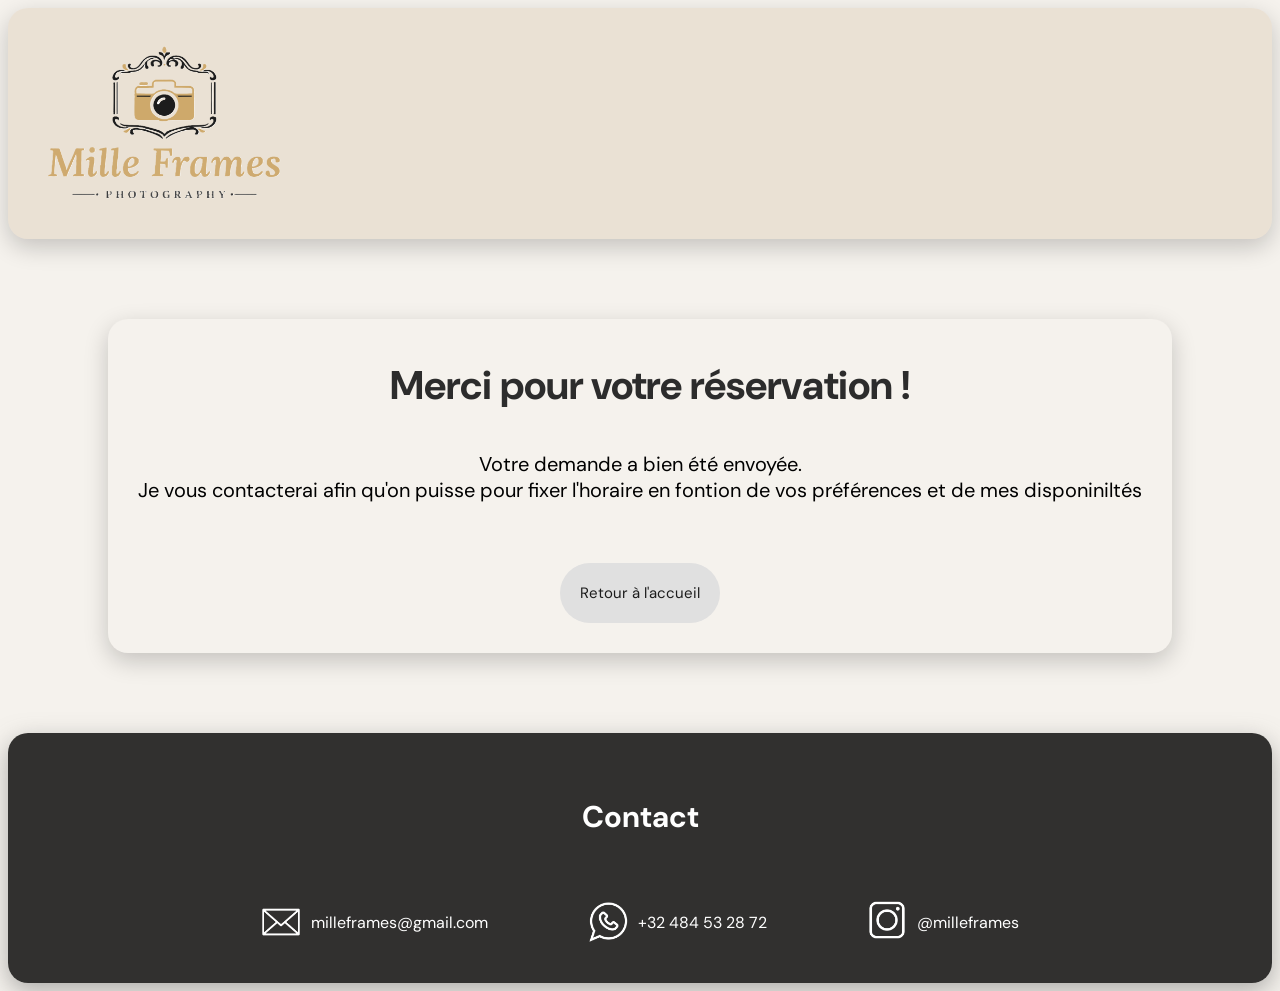
<file: Merci.html>
<!DOCTYPE html>
<html>
    <head>
        <meta charset="UTF-8">
        <meta name="viewport" content="width=device-width,initial-scale=1.0">
        <title>Merci</title>
        <link rel="stylesheet" href="styles.css">
        <link rel="stylesheet" href="v2.css">
        <link rel="icon" href="IMG/logo-modif.svg">
    </head>
    <body>
        <header>
            <img class="icon-gallery-merci" src="IMG/logo-modif.png">
        </header>
        <section class="merci">
            <h1 class="titre-merci">Merci pour votre réservation !</h1>
            <div class="corps-merci">
                <p>Votre demande a bien été envoyée.</p>
                <p>Je vous contacterai afin qu'on puisse pour fixer l'horaire en fontion de vos préférences et de mes disponiniltés</p>
                <a class="retour-merci" href="index.html">Retour à l'accueil</a>
            </div>
        </section>
        <script defer src="v2.js"></script>
    </body>
    <footer>
        <h5>Contact</h5>
        <div id="contact">
            <div class="email">
                <img class="logo-email" src="IMG/mail.png">
                <p>milleframes@gmail.com</p>
            </div>
            <div class="whatsapp">
                <img class="logo-whatsapp" src="IMG/whatsapp.png">
                <p>+32 484 53 28 72</p>
            </div>
            <div class="insta">
                <a href="https://www.instagram.com/milleframes?utm_source=ig_web_button_
            share_sheet&igsh=ZDNlZDc0MzIxNw==" 
        target="_blank">
                <img class ="logo-insta" src="IMG/insta.png">
                </a>
                <p>@milleframes</p>
            </div>
        </div>
    </footer>
</html>
</file>
<file: styles.css>
body
{
    background:#f5f2ed;
    background-size:cover;
    font-family: "DM Sans";
}

@font-face 
{
    font-family: "Lora";
    src: url("Fonts/Lora-Italic-VariableFont_wght.ttf"), 
    url("Fonts/Lora-VariableFont_wght.ttf");
    font-family: "DM Sans";
    src:url("Fonts/DMSans-VariableFont_opsz\,wght.ttf");
}
h3
{
    font-size:30px;
    padding-bottom:40px;
    text-align: center;
    color:#2c2c2c;
}
h4
{
    font-size:30px;
    color: #c2a57b;
}
p
{
    font-size:20px;
}
a
{
    color:inherit;
}
header
{
    background-color: #c2a47b38;
    box-shadow: 0 8px 25px rgba(0,0,0,0.2);
    width:100%;
    height: auto;
    display:flex;
    justify-content: space-between;
    align-items: center;
    box-sizing: border-box;
    border-radius: 20px;
    gap:40px;
}
header p a
{
    font-weight: bold;
}
header .icon-gallery-merci
{
    display: flex;
    position: relative;
    justify-content: center;
    width:20%;
    margin:30px;
}
header .retour
{
    display: flex;
    position: absolute;
    top:20px;
    right:20px;
    box-sizing: border-box;
}
.h1-pg-annexe
{
    display: flex;
    justify-content: space-around;
    background-color: #f5f2ed;
    box-shadow: 0 8px 25px rgb(0,0,0,0.2);
    border-radius: 20px;
    margin-top:50px;
    width:100%;
    align-items: center;
    margin:30px auto;
    padding:10px;
    color:#2c2c2c;
    box-sizing: border-box;
    font-size:35px;
}
.retour
{
    text-decoration: none;
    color:#1c1c1c;
    text-transform: bold;
    border-radius: 30px;
    box-shadow: 0 8px 25px rgba(0,0,0,0.2);
    padding:12px 25px;
    transition:all 0.3s ease;
    background: #f5f2ed;
    font-size:15px;
    position: absolute;
}
.retour:hover
{
    color:#c2a57b;
    transform:translateY(-3px);
    background: #1c1c1c;
    color:white;
}
.merci
{
    display: flex;
    flex-direction: column;
    justify-content: center;
    background-color: #f5f2ed;
    box-shadow: 0 8px 25px rgb(0,0,0,0.2);
    border-radius: 20px;
    box-sizing: border-box;
    margin-top:50px;
    margin:80px 100px;
}
.titre-merci
{
    display: flex;
    justify-content: space-around;
    margin-top:50px;
    width:100%;
    align-items: center;
    margin:30px auto;
    padding:10px;
    color:#2c2c2c;
    font-size:40px;
}
.corps-merci
{
    text-align: center;
    font-size:30px;
    display: flex;
    flex-direction: column;
    justify-content: center;
    align-items: center;
}
.corps-merci p
{
    font-size:20px;
    margin:0;
}

.retour-merci
{
    color:#1c1c1c;
    font-size:15px;
    padding:20px;
    text-decoration: none;
    border-radius:30px;
    background: #e0e0e0;
    margin:60px 0 30px 0;
}
.retour-merci:hover
{
    background: #1c1c1c;
    color:white;
}
.icon-rond
{
    width:40%;
    margin: 30px;
}
header .icon-gallery
{
    display:flex;
    position:relative;
    justify-content: center;
    width:20%;
    margin:30px;

}
.main
{
    width:50%;
    box-sizing: border-box;
}
.main h1
{
    margin:0;
}
h1
{
    font-size:48px;
    color:#c2a57b;
    margin:0;
}
.main h2
{
    font-size: 20px;
    text-align: left;
    color:#3a3a3a
}
.nav 
{
  position: fixed;
  top: 30px;
  right: 40px;
  backdrop-filter: blur(10px);
}
.nav-list 
{
  list-style: none;
  display: flex;
  flex-direction: column;
  gap: 15px;
  margin-right:20px;
}
.nav-list a 
{
  display: block;
  padding: 12px 25px;
  background: #f8f5f0;
  color: #1c1c1c;
  text-decoration: none;
  border-radius: 30px;
  font-size: 14px;
  letter-spacing: 1px;
  font-weight: bold;
  box-shadow: 0 5px 15px rgba(0,0,0,0.1);
  transition: all 0.3s ease;
}
.nav-list a:hover 
{
  transform: translateY(-3px);
  background: #1c1c1c;
  color: white;
  box-shadow: 0 10px 25px rgba(0,0,0,0.2);
}
.gallery-section 
{
    margin:40px 20px;
    padding: 50px 30px;
    background: #f8f5f0;
    border-radius: 30px;
    box-shadow: 0 8px 25px rgba(0, 0, 0, 0.3);
}

.gallery-section h2 {
  text-align: center;
  font-size: 3rem;
  margin-bottom: 50px;
  color: #2b2b2b;
}
.album-cont {
  display: flex;
  justify-content: center;
  flex-wrap: wrap;
  gap: 35px;
}

.album {
  width: 180px;
  text-decoration: none;
  color: #2b2b2b;
  text-align: center;
  transition: transform 0.3s ease;
}

.album img {
  width: 100%;
  height: 260px;
  object-fit: cover;
  display: block;
  border-radius: 22px;
  box-shadow: 0 10px 25px rgba(0, 0, 0, 0.12);
  transition: transform 0.35s ease, box-shadow 0.35s ease;
}

.album span {
  display: block;
  margin-top: 16px;
  font-size: 1.1rem;
  font-weight: 500;
  transition: color 0.3s ease;
}

.album:hover img {
  transform: scale(1.05);
  box-shadow: 0 16px 35px rgba(0, 0, 0, 0.18);
}

.album:hover span {
  color: #b88a6a;
}
.album-cont p:hover
{
    color:#c2a57b;
}
.album a::after
{
    content:"";
    position:absolute;
    width:0;
    height:2px;
    background: #c2a57b;
    left:0;
    bottom:5px;
    transition: 0,03s;
}
.album a:hover::after
{
    width:50%;
    justify-self:center;
}

.album-info
{
    color:#1c1c1c;
    text-align: center;
}
.images
{
    display: flex;
    gap:20px;
    justify-content: center;
    margin:0 60px;
}
.expo
{
    border-radius: 30px;
    width:15%;
    height:fit-content;
}
#corps #seances .seances-cont .button
{
    text-decoration-line: none;
}
#corps
{
    margin:20px;
    box-sizing:border-box;
    background-size: cover;
    background-position: center;
    box-shadow: 0 8px 25px rgba(0,0,0,0.3);
    border-radius: 20px;
    position: relative;
    overflow: hidden;
}
#corps .background
{
    position:absolute;
    top:0;
    left:0;
    width:100%;
    height:100%;
    object-fit: cover;
    z-index: -1;
}
.corps-cont
{
    display: flex;
    flex-direction: row;
    justify-content: center;
    padding:40px;
    margin:10px;
}
.seances
{
    font-size:20px;
    display:flex;
    flex-direction: column;
    box-sizing: border-box;
    width:100%;
}
.seances-cont
{
    display: flex;
    align-items: center;
    margin-bottom:30px;
}
.seance
{
    background-color:rgb(255,255,255,0.7);
    box-shadow: 0 8px 25px rgba(0,0,0,0.2);
    border-radius:20px;
    display:flex;
    align-items: center;
    justify-content: space-between;
    box-sizing: border-box;
    height: fit-content;
    width:100%;
    padding: 8px;
}
.price-color
{
    color:#c2a57b;
}
.button
{
    border:1px solid rgb(255,255,255,0.4);
    background-color: #e0e0e0;
    color:#1c1c1c;
    border-radius: 30px;
    display: inline-block;
    text-align: center;
    width: 15%;
    padding:10px;
    margin-right:10px;
    transition:all 0.3s ease;
    text-decoration: none;
    font-size:14px;
    font-weight: bold;
}
.button:hover
{
    background-color:#1c1c1c;
    transform:translateY(-3px);
    color:white;
}

.inclus-cont
{
    border-radius: 20px;
    width:100%;
}
.inclus
{
    display: flex;
    justify-content: center;
}
.inclus ul
{
    padding:0;
    display: flex;
    flex-direction: column;
    gap:30px;
}
.liste
{
    display: flex;
    flex-direction: row;
    padding:15px;
    list-style: none;
    background-color: rgb(255,255,255,0.7);
    box-shadow: 0 8px 25px rgba(0,0,0,0.2);
    border-radius: 20px;
    align-items: center;
    font-size:16px;
    width:100%;
}
.img-liste
{
    display: flex;
}
.logo-liste
{
    width:30px;
    margin:0 10px 0 0;
}
.left
{
    display: flex;
    align-items: center;
    gap:8px;
}
.texte
{
    text-align: left;
    padding-left:20px;
}
.titre
{
    font-weight: bold;
}
.description
{
    color:#1c1c1c;
}
.titre
{
    font-weight: bold;
    font-size:16px;
    margin-bottom: 5px;
}
.description
{
    font-size:14px;
}
.img
{
    width:30px;
    margin-left:15px;
}
#reservation
{
    display: flex;
    flex-direction: row;
    justify-content: space-around;
    align-items: center;
    width:100%;
    height:100%;
    margin-bottom:20px;
}
#agenda
{
    background: transparent;
    color:white;
    font-family: "DM Sans";
    font-size:20px;
    color:white;
    border:none;
}
select
{
    background-color: transparent;
    border:none;
    color:rgba(255, 255, 255, 0.377);
    font-family: "DM Sans";
    font-size: 14px;
    padding:10px;
}
select option
{
    color:#1c1c1c;
    font-family: "DM Sans","arial";
}
select:invalid
{
    color:rgba(255,255,255,0.548);
}
select:not(:invalid)
{
    color:white;
}
.formulaire
{
    display:grid;
    grid-template-columns: 1fr 1fr;
    gap:20px 30px;
    box-sizing:border-box;
    width:90%;
}
.formulaire > *
{
    min-width:0;
}
input, textarea, select
{
    width:100%;
    box-sizing: border-box;
}
.field
{
    background: #1c1c1c7c;
    border-radius: 20px;
    display: flex;
    flex-direction: column;
    padding:8px;
    padding-right:30px;
    box-sizing: border-box;
}
.field:has(input:focus):hover
{
    border-color: white;
}
.field label
{
    font-size:20px;
    margin-left:10px;
    color:white;
}
.field.full
{
    grid-column: 1/-1;
}
.field textarea
{
    width:100%;
    padding:10px;
    background: transparent;
    border:transparent;
    resize: none;
    color:rgb(255, 255, 255,0.9);
    font-family: "DM Sans";
    outline:none;
    font-size:14px;
}

.field input
{
    padding:10px;
    width:100%;
    background:none;
    border:none;
    color:rgba(255, 255, 255, 0.9);
    outline:none;
    font-size:12px;
}
.field input:not(:placeholder-shown), 
.field textarea:not(:placeholder-shown)
{
    color:white;
}
.required
{
    color:red;
    font-size:15px;
}
.gauche
{
    color:rgb(255,255,255,0.7);
    box-shadow: 0 10px 25px rgba(0,0,0,0.3);
    padding:0 30px;
    width:40%;
    height:615px;
    box-sizing: border-box;
    background-size: cover;
    background-position: center;
    border-radius: 20px;
    position: relative;
    overflow: hidden;
}
.gauche form
{
    display: grid;
    justify-items: center;
}
.gauche .background2
{
    position:absolute;
    top:0;
    left:0;
    width:100%;
    height:100%;
    object-fit: cover;
    z-index: -1;
}
.gauche h3
{
    color:white;
    margin-top:40px;
    margin-bottom:20px;
    padding-bottom:20px;
}
.gauche p
{
    text-align: center;
}
.droite
{
    color:white;
    border-radius: 20px;
    padding:30px;
    width:40%;
    height:60%;
    background-size: cover;
    background-position: center;
    box-shadow: 0 10px 25px rgba(0,0,0,0.3);
    border-radius: 20px;
    position: relative;
    overflow: hidden;
}
.droite .background
{
    position:absolute;
    top:0;
    left:0;
    width:100%;
    height:100%;
    object-fit: cover;
    z-index: -1;
}
.droite h3
{
    color:white;
    margin-top:40px;
    margin-bottom:0;
    padding-bottom:20px;
}
.me p
{
    padding:10px;
    font-size:16px;
    color:white;
    word-spacing: 5px;
}
.btn-reservation
{
    background:#e0e0e0;
    border-radius: 10px;
    color:#1c1c1c;
    border: 1px solid rgb(255,255,255,0.4);
    box-shadow:0 10px 25px rgb(0,0,0,0.3);
    margin-top:10px;
    font-size: 14px;
    font-weight: bold;
    border: transparent;
    grid-column: 1/-1;
    justify-self: center;
    padding:10px 20px;
    transition:all 0.3s ease;
}
.btn-reservation:hover
{
    background:#1c1c1c;
    box-shadow:0 10px 25px rgb(0,0,0,0.3);
    color:white;
    transform: translateY(-3px);
    transition: all 0.3s ease;
}
.logo
{
    width:70px;
}
.link
{
    color:rgb(0, 0, 165);
    padding-left:20px;
}
.link:hover
{
    color:rgb(156, 0, 0);
}

.galerie-container
{
    width:95%;
    box-sizing: border-box;
    margin:50px;
    display: grid;
    grid-template-columns:repeat(auto-fit,minmax(200px,200px));
    gap:4em;
}
.galerie-img
{
    width:100%;
    object-fit: cover;
    border-radius: 10px;
    box-shadow: 0 10px 25px rgba(0, 0, 0, 0.12);
    transition: transform 0.35s ease, box-shadow 0.35s ease;
    backdrop-filter: blur(10px);
}
.galerie-img:hover
{
    transform: scale(1.05);
}
footer
{
    height:250px;
    background-color:rgb(0,0,0,0.8);
    border-radius: 20px;
    box-shadow: 0 8px 25px rgb(104, 104, 104,0.5);
    display: flex;
    flex-direction: column;
    align-items: center;
    justify-content: center;
}
footer h5
{
    font-size: 30px;
    color:white;
    margin-bottom: 60px;
    text-align: center;
    margin-top:30px;
}
footer p 
{
    color:white;
    font-size: 16px;
}
#contact
{
    display: flex;
    flex-direction: row;
    justify-content: space-around;
    align-items: center;
    gap:100px;
}
#contact .email, .whatsapp, .insta
{
    display: flex;
    flex-direction: row;
    align-items: center;
}
.email a
{
    color:white;
}
.lien
{
    display: flex;
    padding-right:30px;
}
.logo-whatsapp
{
    filter:invert(1);
    width:40px;
    margin-right:10px;
}
.logo-email
{
    filter:invert(1);
    width:40px;
    margin-right:10px;
}
.logo-insta
{
    width:40px;
    filter:invert(1);
    margin-right:10px;
}
.email
{
    display: flex;
    flex-direction: row;
}
.email a
{
    color:white;
}
.insta
{
    display: flex;
    flex-direction: row;
}
.whatsapp
{
    display: flex;
    flex-direction: row;
}

.lightbox {
    display: none;
    position: fixed;
    inset: 0;
    width: 100%;
    height: 100%;
    background: rgba(0, 0, 0, 0.9);
    justify-content: center;
    align-items: center;
    z-index: 9999;
}
.lightbox.active {
    display: flex;
}
#lightboxImg {
    max-width: 100%;
    max-height: 100%;
    width: auto;
    height: auto;
    object-fit: contain;
    border-radius: 10px;
    display: block;
}
.close {
    position: absolute;
    top: 100px;
    right: 200px;
    font-size: 50px;
    color: white;
    cursor: pointer;
    line-height: 1;
    z-index: 10000;
    font-weight: bold;
    background-color:rgb(104, 104, 104,0.5);
    padding:10px 15px;
    border-radius: 20px;
}


@media screen and (max-width:768px)
{
    html, body 
    {
        overflow-x: hidden;
    }
    header
    {
        display: flex;
        flex-direction: column;
        align-items: center;
        justify-content: center;
        gap:20px;
        padding:0;
        width:100%;
    }
    header .main
    {
        margin:0;
        display: flex;
        justify-content:center;
        align-items: center;
    }
    header .nav-list
    {
        margin:0;
    }
    body
    {
        display: flex;
        flex-direction: column;
        align-items: center;
        margin-top:0;
        min-width: 0;
        height: auto;
        box-sizing: border-box;
    }
    body .email 
    {
        color:white;
    }
    h3 
    {
        display: flex;
        justify-content: center;
        font-size:20px;
        padding:0;
    }
    h1
    {
        text-align: center;
        font-size:20px;
    }
    a
    {
        color:inherit !important;
    }
    .icon-rond
    {
        margin:0;
        width:60%;
        height:auto;
        padding-top:20px;
    }
    .main
    {
        display: flex;
        flex-direction: row;
        box-sizing: border-box;
        font-size:16px;
        width: 100%;
    }
    .main h1
    {
        font-size:25px;
        margin-top:8px;
        width: 100%;
    }
    .main h2
    {
        font-size: 15px;
        width: 100%;
    }
    nav
    {
        top: 20px;
        right: 20px;
        margin-bottom:20px;
    }
    .nav-list 
    {
        margin-top:0;
        display: flex;
        flex-direction: row;
        gap:8px;
        width:100%;
        box-sizing: border-box;
    }
    .nav-list a 
    {
        padding:10px;
        font-size: 8px;
    }
    .album-cont
    {
        margin-left:0;
        display: flex;
        flex-wrap: nowrap;
        overflow-x: auto;
        overflow-y: hidden;
        gap:20px;
        padding:5px;
        scroll-snap-type: x mandatory;
        -webkit-overflow-scrollig:touch;
        scroll-padding-left:16px;
        justify-content: unset;
        width:100%;
        box-sizing: border-box;
        box-shadow: none;
    }
    .album-cont::-webkit-scrollbar
    {
        display:none;
    }
    .album
    {
        flex: 0 0 auto;
        width: 170px;
        height:auto;
        scroll-snap-align: start;
        box-shadow: none;
    }
    .album:hover img
    {
        box-shadow:none;
    }
    .album .fond
    {
        width:100%;
        height:220px;
        object-fit:cover;
        display:block;
    }    
    .gallery-section 
    {
        padding:20px;
        margin-top:20px;
        margin-bottom:0;
        width:90%;
        height:auto;
    }
    .gallery-section h2 {
        font-size: 2rem;
        margin-bottom: 30px;
    }

    .album-grid {
        gap: 20px;
    }

    .album-card {
        width: 140px;
    }

    .album-card img {
        height: 210px;
    }

    .album-card span {
        font-size: 1rem;
    }

    header .icon-gallery-merci
    {
        width:60%;
    }
    header .icon-gallery
    {
        width:60%;
        margin-bottom:0;
    }
    header .retour
    {
        position:static;
    }
    .retour
    {
        font-size:12px;
    }
    .h1-pg-annexe
    {
       font-size:20px;
       width:90%;
       margin-bottom:0;
    }
    .galerie-container
    {
        display: flex;
        flex-direction: column;
        align-items: center;
        width:100%;
        box-sizing:border-box;
        margin:0;
        padding:60px;
    }
    .galerie-img
    {
        width:80%;
        height:auto;
    }
    #lightboxImg
    {
        width:90%;
        
    }
    .close
    {
        display: flex;
        width:40px;
        height:40px;
        font-size:20px;
        font-family: "arial";
        justify-content: center;
        align-items: center;
        padding:0;
        font-weight: normal;
        right:15px;
        top:15px;        
    }

    #corps
    {
        margin:20px 0 0 0;
        display: flex;
        justify-content: center;
        flex-direction: column;
        position: relative;
        overflow: hidden;
        box-sizing: border-box;
        width:100%;
    }
    #corps .background
    {
        position: absolute;
        inset:0;
        width:100%;
        height:100%;
        object-fit:cover;
        z-index: 0;
        display: block;
    }
    .corps-cont
    {
        display: flex;
        flex-direction: column;
        align-items: center;
        justify-content: space-around;
        width:100%;
        padding:0;
        margin:0;
        position:relative;
        z-index:1;
    }
    .inclus-cont
    {
        display: flex;
        align-items: center;
        justify-content: center;
        flex-direction: column;
        margin:20px 0;
        width:100%;
        height:auto;
        border-radius: 20px;
    }
    .inclus
    {
        width:100%;
        margin:0 0 20px 0;
    }
    .inclus ul 
    {
        display: flex;
        justify-content: center;
        align-items: center;
        gap:15px;
    }
    .inclus-cont h3
    {
        margin-bottom:0;
    }
    .liste
    {
        width: 100%;
        padding:10px;
    }
    .logo-liste
    {
        width:20px;
    }
    .text-liste
    {
        font-size:12px;
    }
    .seances
    {
        display: flex;
        flex-direction: column;
        width:90%;
        font-size:10px;
        padding:20px 0;
    }
    .seances h3
    {
        margin:20px 0;
    }
    .seances-cont
    {
        width:100%;
        margin-bottom:20px;
        justify-content: space-around;
    }
    .button
    {
        width: 15%;
        padding:8px;
        color:#1c1c1c;
        font-weight: bold;
        text-decoration: none;
        font-size:10px;
    }
    .button:hover
    {
        background-color: #1c1c1c;
        color:white;
    }
    .seance
    {
        margin:0;
    }
    .img
    {
        width:20px;
        margin:0 10px 0 15px;
    }
    .texte
    {
        display: flex;
        flex-direction: column;
        width:100%;
        padding-left:0;
    }
    .titre, .description
    {
        width:100%;
        font-size:12px;
    }
    .price
    {
        margin-right:0;
    }
    #reservation
    {
        display: flex;
        flex-direction: column;
        justify-content: flex-start;
    }
    .gauche
    {
        width:100%;
        height:auto;
        padding:20px 0;
        margin:20px 0;
    }
    .gauche h3
    {
        padding:0;
        margin-top:20px;
    }
    .gauche form 
    {
        width:100%;
        height:auto;
    }
    .formulaire
    {
        display: flex;
        flex-direction: column;
        width:70%;
        height:auto;
    }
    .field
    {
        padding:3px;
        width:100%;
    }
    .field label
    {
        padding:8px;
        margin:0;
        font-size:12px;
    }
    .field textarea, .field input
    {
        font-size: 12px;
        padding: 0 8px 8px 8px;
        font-family: "DM Sans";
    }
    .fiel input[type="date"]
    {
        background: transparent;
    }
    .field input[type="date"]::-webkit-calendar-picker-indicator
    {
        opacity:0;
        appearance: none;
        -webkit-appearance: none;
        border:none;
        outline:none;
        box-shadow: none;
        position:absolute;
    }
    .btn-reservation
    {
        font-size: 12px;
        padding:10px;
    }
    select
    {
        font-size:12px;
        padding:0 8px 8px 8px;
        font-family: "DM Sans";
        font-weight: normal;
        color:rgba(255, 255, 255, 0.367);
        border:none;
        outline:none;
        box-shadow: none;
    }
    .droite
    {
        margin-top:10px;
        display: flex;
        flex-direction: column;
        width: 100%;
        padding:20px 0;
    }
    .droite h3
    {
        margin-top:20px;
    }
    .droite p
    {
        padding:30px;
        font-size:12px;
    }
    ul
    {
        padding:0;
    }
    .merci
    {
        margin:20px 0;
        width:100%;
        height:auto;
        box-sizing: border-box;
    }
    .titre-merci
    {
        font-size:20px;
    }
    .corps-merci p
    {
        font-size:15px;
    }
    .retour-merci
    {
        font-size:10px;
        padding:10px;
    }
    footer
    {
        padding:0;
        width:100%;
        height:auto;
    }
    footer h5
    {
        font-size:20px;
        text-align: center;
        padding-top:20px;
        margin-top:20px;
        margin-left:0;
        margin-bottom:0;
    }
    .logo-email
    {
        width:30px;
    }
    .logo-whatsapp
    {
        width:30px;
        margin-right:10px;
    }
    .logo-insta
    {
        width:30px;
    }
    .insta
    {
        height:auto;
        width:100%;
        padding:0;
    }
    .email
    {
        padding:0;
        width:100%;
        height:auto;
    }
    .email a
    {
        font-size:10px;
        color:white;
    }
    .mail 
    {
        color:white;
    }
    .whatsapp
    {
        height:auto;
        width:100%;
        padding:0;
    }
    .whatsapp p 
    {
        color:white;
        text-decoration: none;
    }
    #contact
    {
        width:100%;
        height:auto;
        display: flex;
        flex-direction: column;
        box-sizing: border-box;
        gap:1px;
        margin:30px 0;
        padding:0 30px;
    }
    #contact p
    {
        font-size: 10px;
        color:white;
        text-decoration: none;
    }
    #contact a 
    {
        color:white;
        text-decoration: none;
    }
}
</file>
<file: v2.css>
/* =====================================================================
   Mille Frames — Couche 2.0 (améliorations, non destructif)
   Chargée APRÈS styles.css. N'écrase pas le design existant.
   ===================================================================== */

html { scroll-behavior: smooth; }

/* Apparition en douceur au défilement */
[data-rev]{ opacity:0; transform:translateY(26px); transition:opacity .7s ease, transform .7s ease; }
[data-rev].vu{ opacity:1; transform:none; }

/* Zoom doux au survol (galerie + albums) */
.galerie-img{ transition:transform .5s ease, filter .3s ease; cursor:zoom-in; }
.galerie-img:hover{ transform:scale(1.03); filter:brightness(1.06); }
.album .fond{ transition:transform .6s ease; }
.album:hover .fond{ transform:scale(1.06); }

/* Chargement progressif des photos (lazy) */
img[loading="lazy"]{ opacity:0; transition:opacity .6s ease; }
img[loading="lazy"].chargee{ opacity:1; }

/* Lightbox : flèches + compteur */
.lb-nav{ position:fixed; top:50%; transform:translateY(-50%); z-index:10001;
  background:rgba(0,0,0,.45); color:#fff; border:none; width:54px; height:54px;
  border-radius:50%; font-size:32px; line-height:1; cursor:pointer; display:none;
  align-items:center; justify-content:center; backdrop-filter:blur(2px); }
.lb-nav:hover{ background:rgba(0,0,0,.7); }
.lb-nav.actif{ display:flex; }
.lb-prev{ left:18px; } .lb-next{ right:18px; }
.lb-compteur{ position:fixed; bottom:24px; left:50%; transform:translateX(-50%); z-index:10001;
  color:#fff; background:rgba(0,0,0,.45); padding:6px 14px; border-radius:999px; font-size:14px; display:none; }
.lb-compteur.actif{ display:block; }

/* Bouton retour en haut */
#scrollTop{ position:fixed; right:18px; bottom:18px; z-index:900; width:46px; height:46px;
  border-radius:50%; border:none; background:#141414; color:#fff; font-size:20px; cursor:pointer;
  opacity:0; pointer-events:none; transition:opacity .3s ease; box-shadow:0 6px 18px rgba(0,0,0,.3); }
#scrollTop.visible{ opacity:.92; pointer-events:auto; }
#scrollTop:hover{ background:#000; }

@media (prefers-reduced-motion:reduce){
  html{ scroll-behavior:auto; }
  [data-rev]{ opacity:1; transform:none; }
  .galerie-img, .album .fond, img[loading="lazy"]{ transition:none; opacity:1; }
}
</file>
